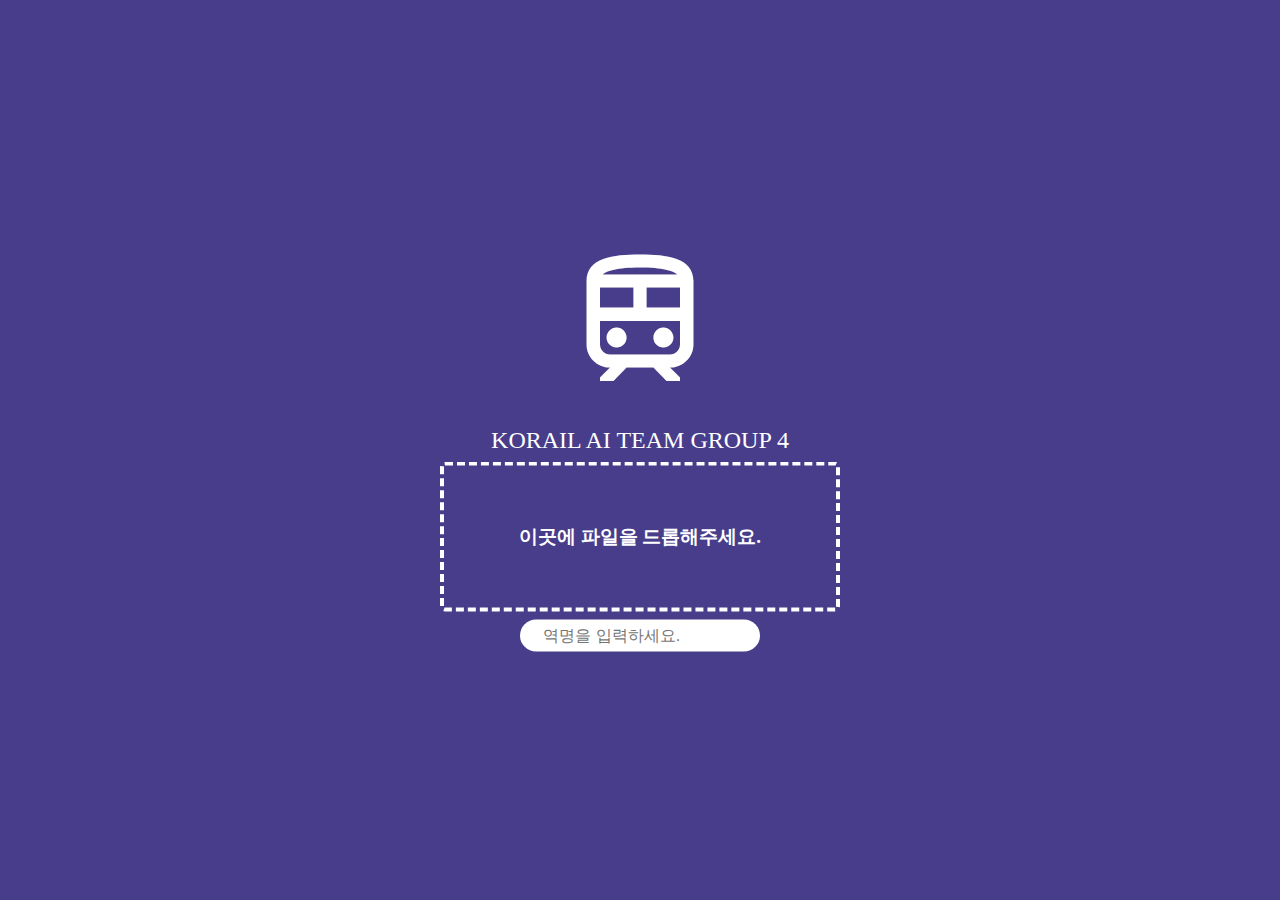
<file: template/index.html>
<!DOCTYPE html>
<html lang="ko">
<head>
    <meta charset="UTF-8">
    <meta http-equiv="X-UA-Compatible" content="IE=edge">
    <meta name="viewport" content="width=device-width, initial-scale=1.0">
    <title>Object Detection</title>
    <script src="https://cdn.socket.io/4.0.0/socket.io.min.js"></script>
    <link rel="stylesheet" href="https://cdnjs.cloudflare.com/ajax/libs/font-awesome/6.6.0/css/all.min.css" integrity="sha512-Kc323vGBEqzTmouAECnVceyQqyqdsSiqLQISBL29aUW4U/M7pSPA/gEUZQqv1cwx4OnYxTxve5UMg5GT6L4JJg==" crossorigin="anonymous" referrerpolicy="no-referrer" />
    <link href="https://fonts.googleapis.com/icon?family=Material+Icons+Outlined" rel="stylesheet">
    <link href="../static/style.css" rel="stylesheet">
</head>
<body>
    <div class="wrap">
        <div class="iconTxt">
            <h1>
                <span class="material-icons-outlined">train</span>
            </h1>
            <p id="dynamic" class="lg-text"></p>
            <p class="sm-text">KORAIL AI TEAM GROUP 4</p>
        </div>
        <div class="dropBox" id="dropBox">
            <h3>이곳에 파일을 드롭해주세요.</h3>
        </div>
        <div class="inputContainer">
            <div class="inputText">
                <input type="text" id="locationInput" placeholder="   역명을 입력하세요." onkeypress="handleKeyPress(event)">
                <button class="searchButton" onclick="openMapWindow()">
                    <i class="fa-solid fa-crosshairs"></i>
                </button>
            </div>
        </div>
    </div>
    <script type="text/javascript" src="https://dapi.kakao.com/v2/maps/sdk.js?appkey=b45f135532cc99840904ba7463051b7d&libraries=services"></script>
    <script src="../static/main.js"></script>
</body>
</html>
</file>
<file: static/style.css>
/* 전체 초기화 셋팅 */
*{
    margin: 0;
    padding: 0;
    box-sizing: border-box;
}

body {
    background-color: darkslateblue;
}

.wrap {
    position: absolute;
    top: 50%;
    left: 50%;
    transform: translate(-50%, -50%);
    color: white;
    text-align: center;
}

.material-icons-outlined {
    font-size: 10rem;
}

.lg-text {
    font-size: 2rem;
    font-weight: bold;
    margin-bottom: 5px;
}

.sm-text {
    font-size: 1.5rem;
}

#dynamic {
    position: relative;
    display: inline-block;
}

#dynamic::after {
    content: "";
    display: block;
    position: absolute;
    top: 0;
    right: -10px;
    width: 4px;
    height: 100%;
    background-color: white;
}

#dynamic.active::after {
    display: none;
}

.dropBox {
    width: 25rem;
    height: 150px;
    max-width: 400px;
    margin: .5rem;
    overflow: auto;

    display: flex;
    justify-content: center;
    align-items: center;

    border-radius: 5px;
    border: 4px dashed white;
    user-select: none;
    transition: background-color 0.3s;
    cursor: pointer;
}

.dropBox.drag-over {
    background-color: #e0e7ff;
}

.inputContainer {
    max-width: 400px;
    margin: .5rem;
}

#locationInput {
    width: 15rem;
    height: 2rem;
    padding: 10px;
    padding-right: 40px;
    font-size: 1rem;
    border: none;
    border-radius: 25px;
    outline: none;
}

.searchButton {
    position: absolute;
    right: 90px;
    bottom: 12px;
    background: none;
    border: none;
    border-radius: 25px;
    cursor: pointer;
}

.searchButton i {
    font-size: 1.5rem;
}
</file>
